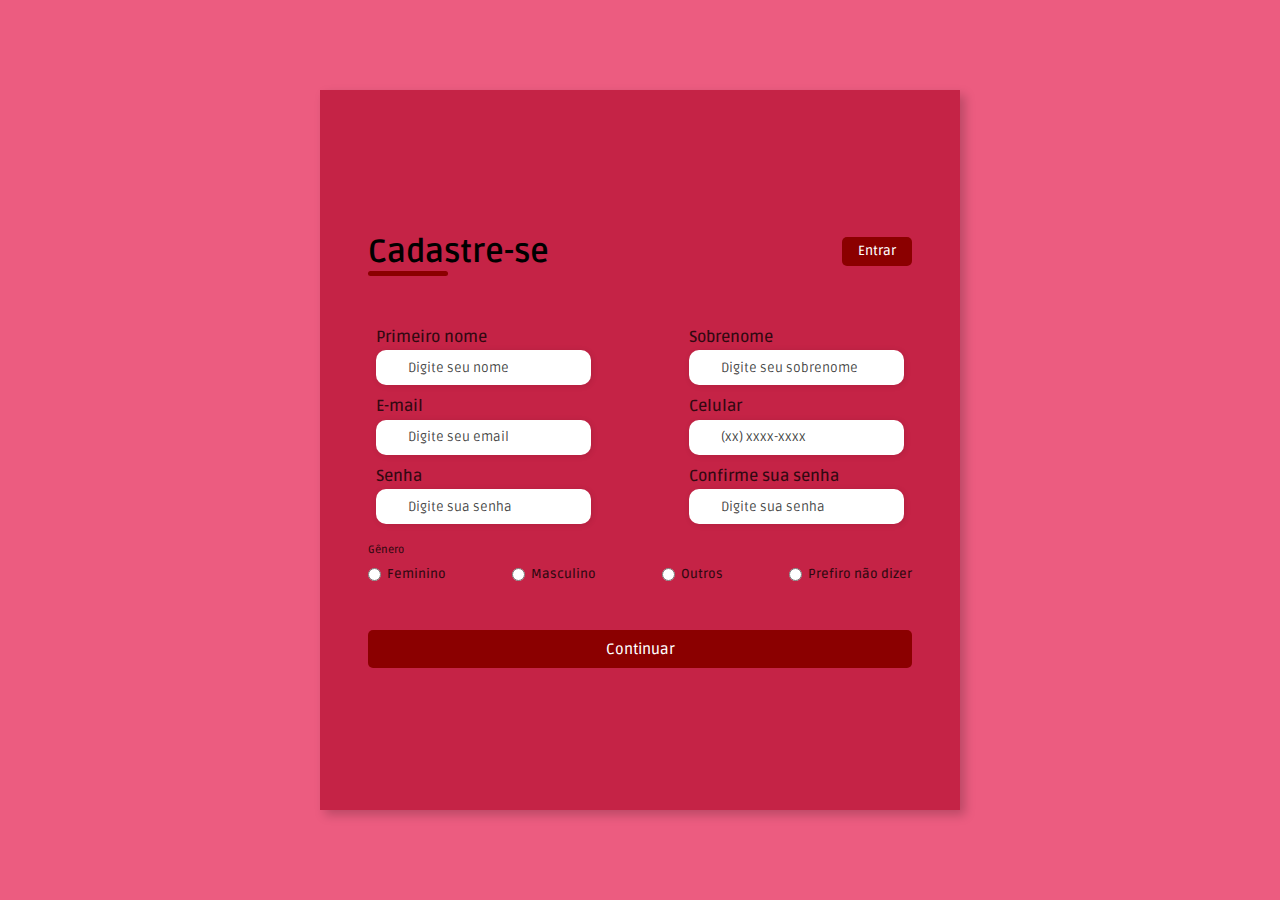
<file: formulario cadastro/index.html>
<!DOCTYPE html>
<html lang="pt-br">
<head>
    <meta charset="UTF-8">
    <meta http-equiv="X-UA-Compatible" content="ie=edge">
    <meta name="viewport" content="width=device-width, initial-scale=1.0">
    <link rel="stylesheet" href="assets/css/style.css">
    <title>Formulário de Cadastro</title>
</head>

<body>
    <div class="container">
        <div class="form-image">
            <img src="assets/img/undraw_adventure_re_ncqp.svg">             
        </div>
        <div class="form">
            <form action="#">
                <div class="form-header">
                    <div class="title">
                        <h1>Cadastre-se</h1>
                    </div>
                    <div class="login-button">
                        <button><a href="#">Entrar</a></button>
                    </div>
                </div>

                <div class="input-group">
                    <div class="input-box">
                        <label for="firstname">Primeiro nome</label>
                        <input id="firstname" type="text" name="firstname" placeholder="Digite seu nome" required> 
                    </div>

                    <div class="input-box">
                        <label for="lastname">Sobrenome</label>
                        <input id="lastname" type="text" name="lastname" placeholder="Digite seu sobrenome" required> 
                    </div>

                    <div class="input-box">
                        <label for="email">E-mail</label>
                        <input id="email" type="email" name="email" placeholder="Digite seu email" required> 
                    </div>
                    
                    <div class="input-box">
                        <label for="firstname">Celular</label>
                        <input id="number" type="tel" name="number" placeholder="(xx) xxxx-xxxx" required> 
                    </div>

                    <div class="input-box">
                        <label for="password">Senha</label>
                        <input id="password" type="password" name="password" placeholder="Digite sua senha" required> 
                    </div>

                    <div class="input-box">
                        <label for="Confirmpassword">Confirme sua senha</label>
                        <input id="Confirmpassword" type="password" name="Confirmpassword" placeholder="Digite sua senha" required> 
                    </div>    
                </div>

                <div class="gender-inputs">
                    <div class="gender-title">
                        <h6>Gênero</h6>
                    </div>

                    <div class="gender-group">
                        <div class="gender-input">
                            <input type="radio" id="female" name="gender">
                            <label for="female">Feminino</label>
                        </div>

                        <div class="gender-input">
                            <input type="radio" id="male" name="gender">
                            <label for="male">Masculino</label>
                        </div>

                        <div class="gender-input">
                            <input type="radio" id="others" name="gender">
                            <label for="others">Outros</label>
                        </div>
                    
                        <div class="gender-input">
                            <input type="radio" id="none" name="gender">
                            <label for="none">Prefiro não dizer</label>
                        </div>
                    </div>
                </div>

                <div class="continue-button">
                    <button><a href="#">Continuar</a></button>
                </div>
            </form>

        </div>

                        
    </div>
    
</body>

</html>
</file>
<file: formulario cadastro/assets/css/style.css>
@import url('https://fonts.googleapis.com/css2?family=Ruda:wght@600&display=swap');
* {
    padding:0;
    margin:0;
    box-sizing: border-box;
    font-family: 'Ruda', sans-serif;
}

body {
    width: 100%;
    height: 100vh;
    display: flex;
    justify-content: center;
    align-items: center;
    background: #ec5c80;
 }
    
.container {
    width: 80%;
    height: 80vh;
    display: flex;
    box-shadow: 5px 5px 10px rgba(0, 0, 0, .212);
 }
    
 .form-image {
    width: 50%;
    display: flex;
    justify-content: center;
    align-items: center;
    background: #ffffff;
    padding: 1rem;
 }
    
.form-image img {
    width: 31rem;
}
    
.form {   
    width: 50%;
    display: flex;
    justify-content: center;
    align-items: center;
    flex-direction: column;
    background-color: #c52346;
    padding: 3rem;
}
    
.form-header {
    margin-bottom: 3rem;
    display: flex;
    justify-content: space-between;
}

.login-button {
    display: flex;
    align-items: center;
}

.login-button button {
    border: none;
    background-color: #8b0000;
    padding: 0.4rem 1rem;
    border-radius: 5px;
    cursor: pointer;
}

.login-button button:hover {
    background-color: #a5112f;
}

.login-button button a {
    text-decoration: none;
    font-weight: 500;
    color: #fff;

}

.form-header h1::after {
    content: '';
    display: block;
    width: 5rem;
    height: 0.3rem;
    background-color: #8b0000;
    margin: 0 auto;
    position: absolute;
    border-radius: 10px;
}

.input-group {
    display: flex;
    flex-wrap: wrap;
    justify-content: space-between;
    padding: 0.5rem;
}

.input-box {
    display: flex;
    flex-direction: column;
    margin-bottom: 0.5rem;
}

.input-box input {
    margin: 0.2rem 0;
    padding: 0.6rem 2rem;
    border: none;
    border-radius: 10px;
    box-shadow: 1px 1px 6px #0000001c;
}

.input-box input:hover {
    background-color: #eeeeee75;
}

.input-box input:focus-visible {
    outline: 1px solid #8b0000;
}

.input-box label,
.gender-title h6 {
    font-size: 0.75 rem;
    font-weight: 600;
    color: #000000c0;
}

.input-box input::placeholder{
    color: #000000be;
}

.gender-group {
    display: flex;
    justify-content: space-between;
    margin-top: 0.62rem;
    padding: 0 0 .5rem;
}

.gender-input {
    display: flex;
    align-items: center;
}

.gender-input input {
    margin-right: 0.35rem;
}

.gender-input label {
    font-size: 0.81rem;
    font-weight: 600;
    color: #000000c0;
}

.continue-button button {
    width: 100%;
    margin-top: 2.5rem;
    border: none;
    background-color: #8b0000;
    padding: 0.62rem;
    border-radius: 5px;
    cursor: pointer;
}

.continue-button button:hover {
    background-color: #a5112f;
}

.continue-button button a{
    text-decoration: none;
    font-size: 0.93rem;
    font-weight: 500;
    color: #fff;
}

@media screen and (max-width: 1330px) {
    .form-image {
        display: none;
    }
    .container{
        width: 50%;
    }
    .form {
        width: 100%;
    }
}

@media screen and (max-width: 1064px){
    .container {
        width: 90%;
        height: auto;
    }
    .input-group {
        flex-direction: column;
        overflow-y: scroll;
        flex-wrap: nowrap;
        max-inline-size: 10rem;
        padding-right: 5rem;
    }
    .gender-inputs {
        margin-top: 2rem;
    }
    .gender-group {
        flex-direction: column;
    }
    .gender-input {
        margin-top: .0.5rem;
    }
}
</file>
